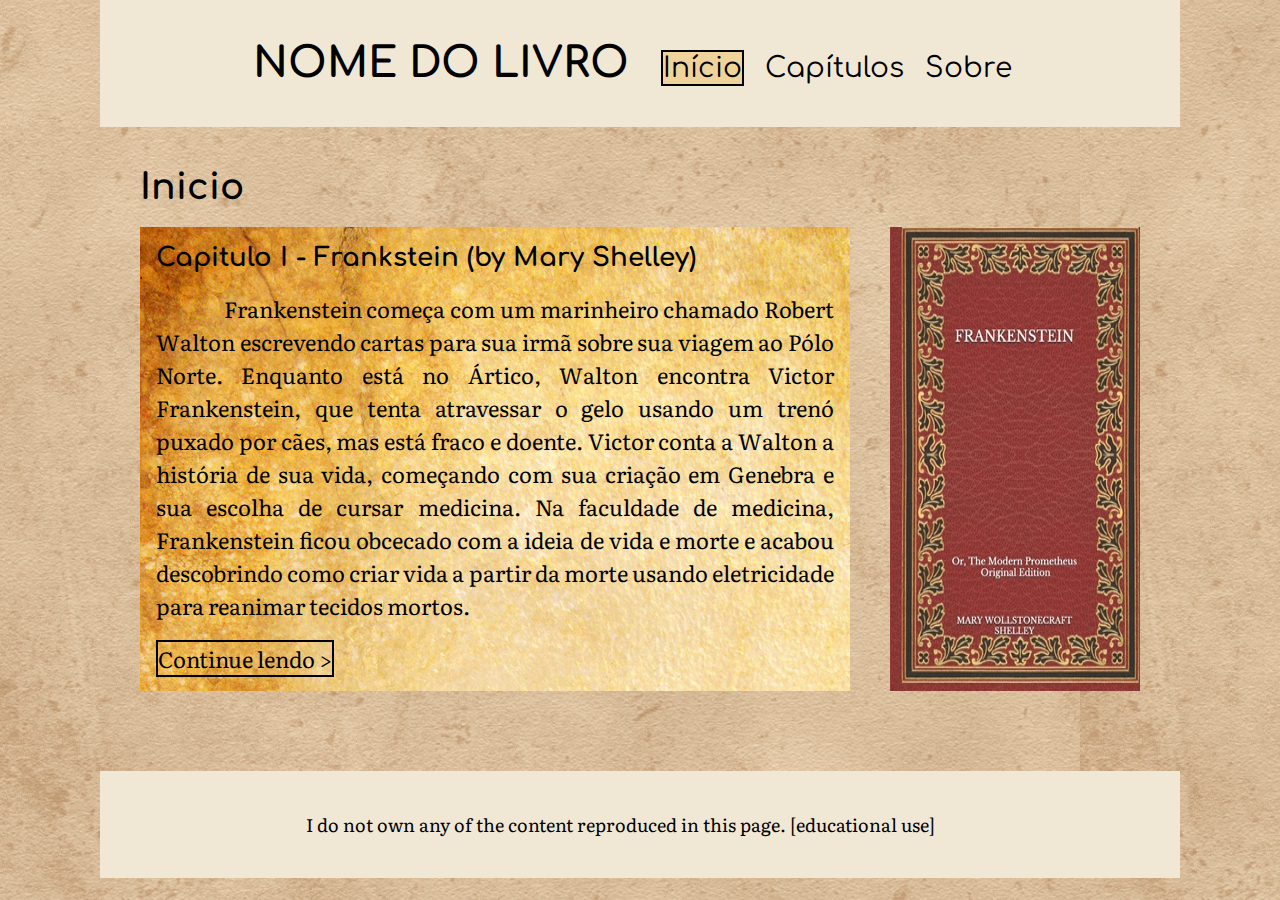
<file: index.html>
<!DOCTYPE html>
<html lang="pt-br">
<head>
  <meta charset="UTF-8">
  <meta name="viewport" content="width=device-width, initial-scale=1.0">
  <title>Nome do Livro</title>
  <link rel="stylesheet" href=".\main.css">
  <link rel="preconnect" href="https://fonts.googleapis.com">
  <link rel="preconnect" href="https://fonts.gstatic.com" crossorigin>
  <link href="https://fonts.googleapis.com/css2?family=Comfortaa:wght@300..700" rel="stylesheet">
  <link href="https://fonts.googleapis.com/css2?family=Literata:opsz@7..72&display=swap" rel="stylesheet">
</head>
<header class="container">
    <h1>NOME DO LIVRO</h1>
    <nav>
      <ul>
        <li><a id="selecao" href="#">Início</a></li>
        <li><a href=".\capitulos.html">Capítulos</a></li>
        <li><a href=".\sobre.html">Sobre</a></li>
      </ul>
    </nav>
</header>
<section>
  <div class="container">
    <div>
      <h2>Inicio</h2>
      <div class="parch">
        <h3>Capitulo I - Frankstein (by Mary Shelley)</h3>
        <p> Frankenstein começa com um marinheiro chamado Robert Walton escrevendo cartas para sua irmã sobre sua viagem ao Pólo Norte. Enquanto está no Ártico, Walton encontra Victor Frankenstein, que tenta atravessar o gelo usando um trenó puxado por cães, mas está fraco e doente. Victor conta a Walton a história de sua vida, começando com sua criação em Genebra e sua escolha de cursar medicina.

          Na faculdade de medicina, Frankenstein ficou obcecado com a ideia de vida e morte e acabou descobrindo como criar vida a partir da morte usando eletricidade para reanimar tecidos mortos. </p>
        <a href=".\capitulo1.html"> Continue lendo ></a>
      </div>    
    </div>
    <img src=".\images\frank_cover.jpg" alt="Estante com lombadas de obras antigas de literatura">
  </div>
</section>
<footer class="container">
  <p>I do not own any of the content reproduced in this page. [educational use]</p>
</footer>
</file>
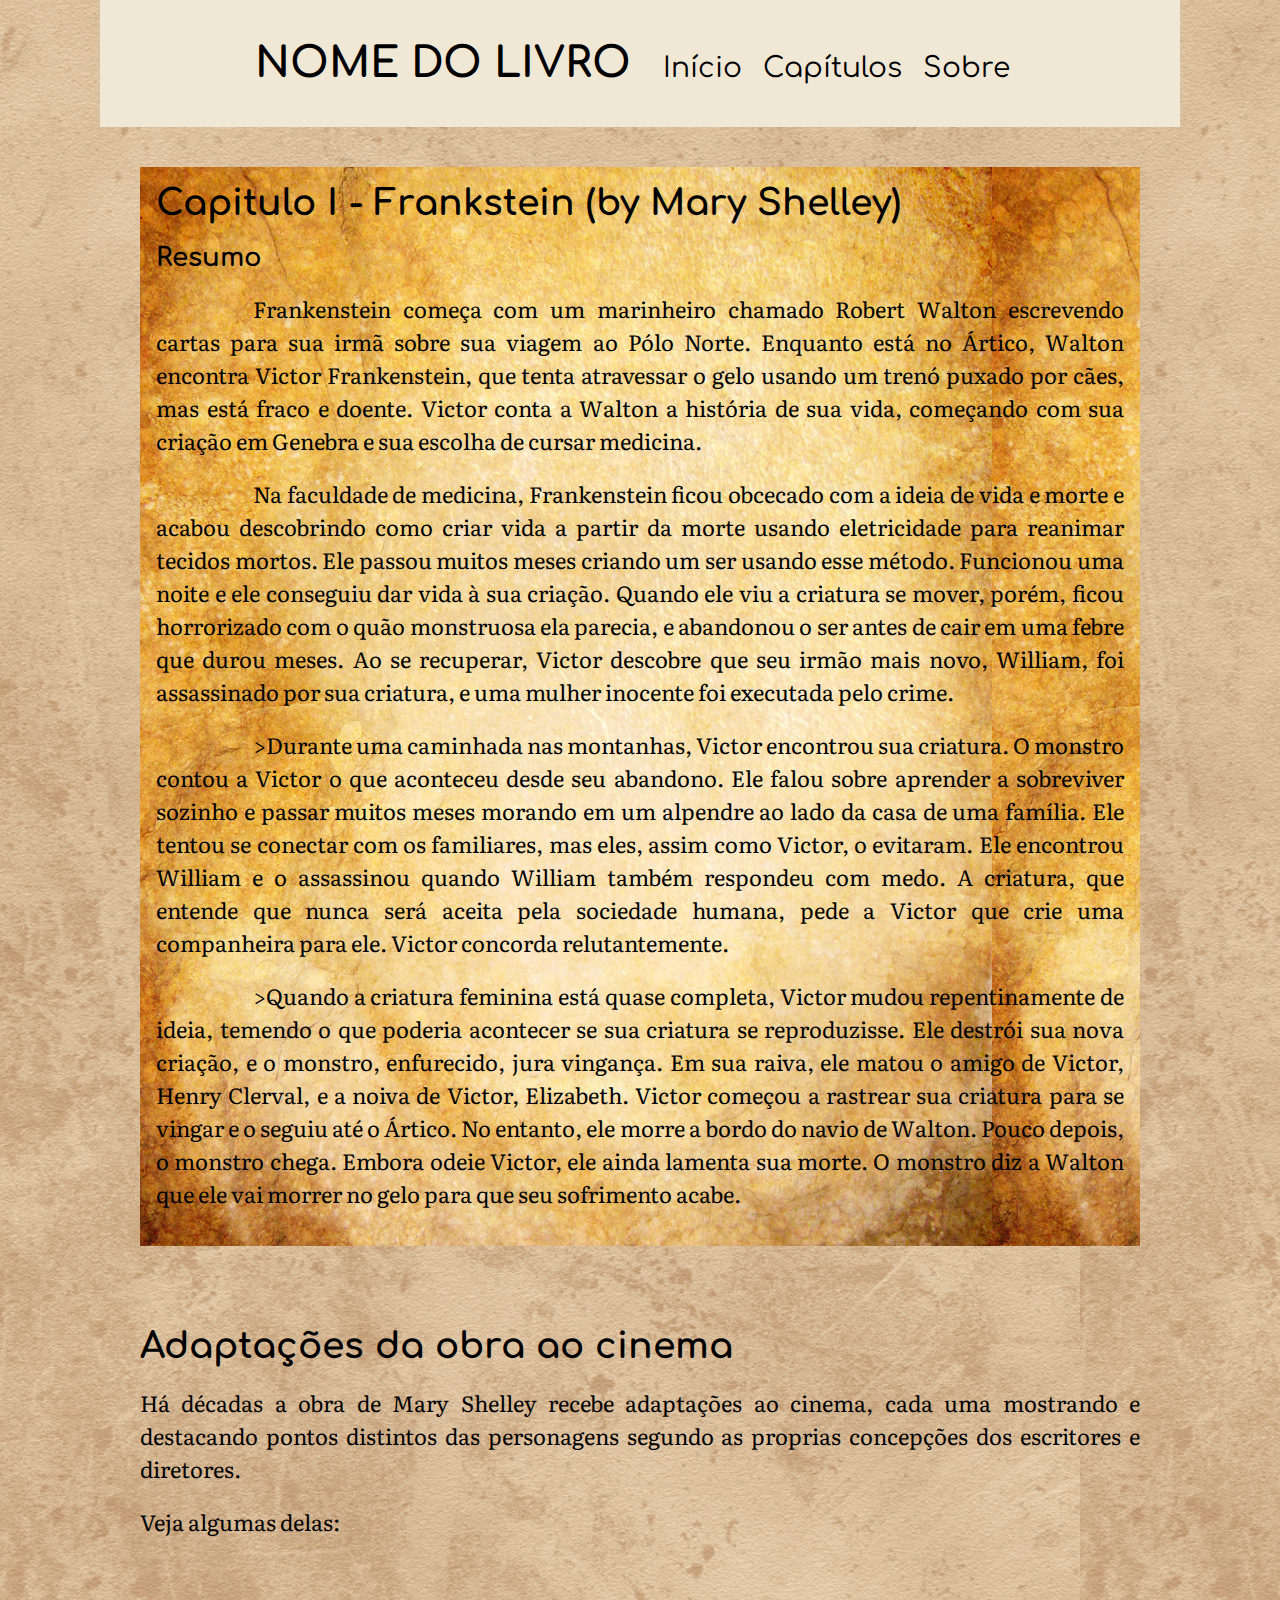
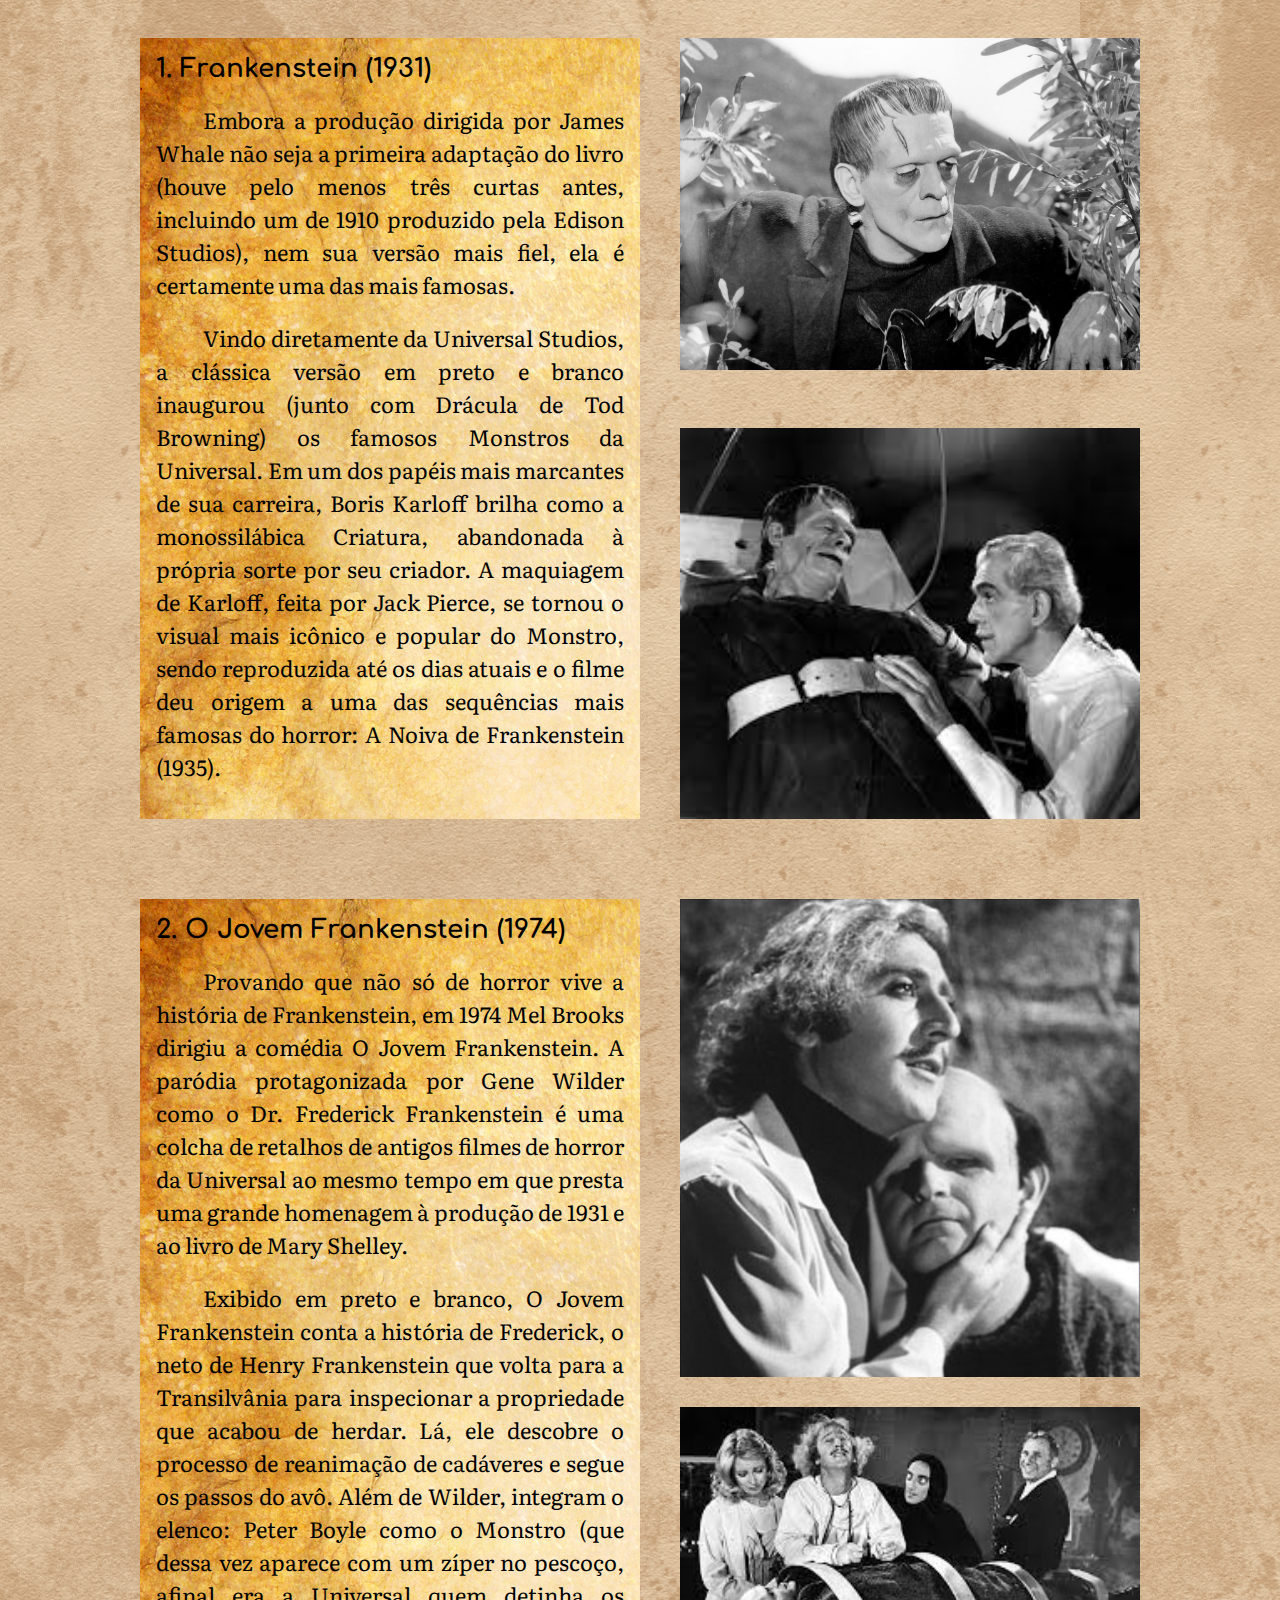
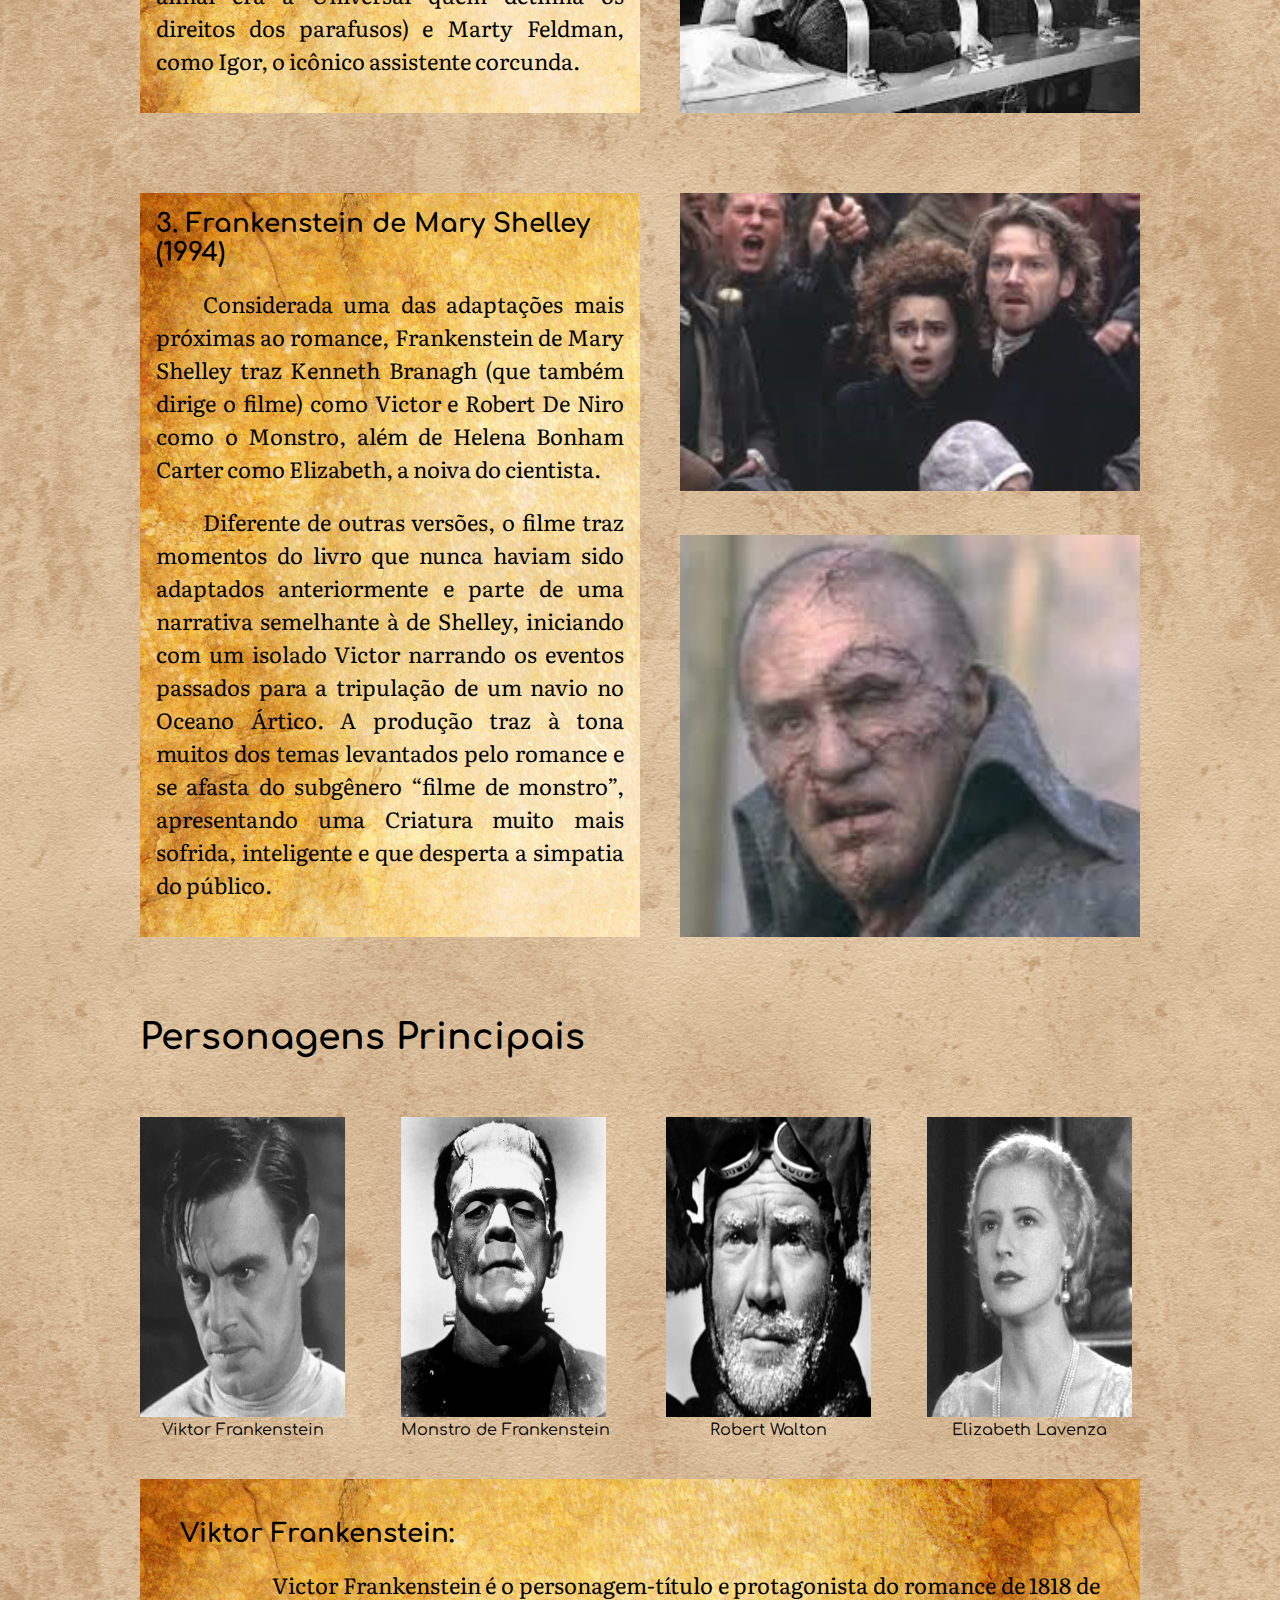
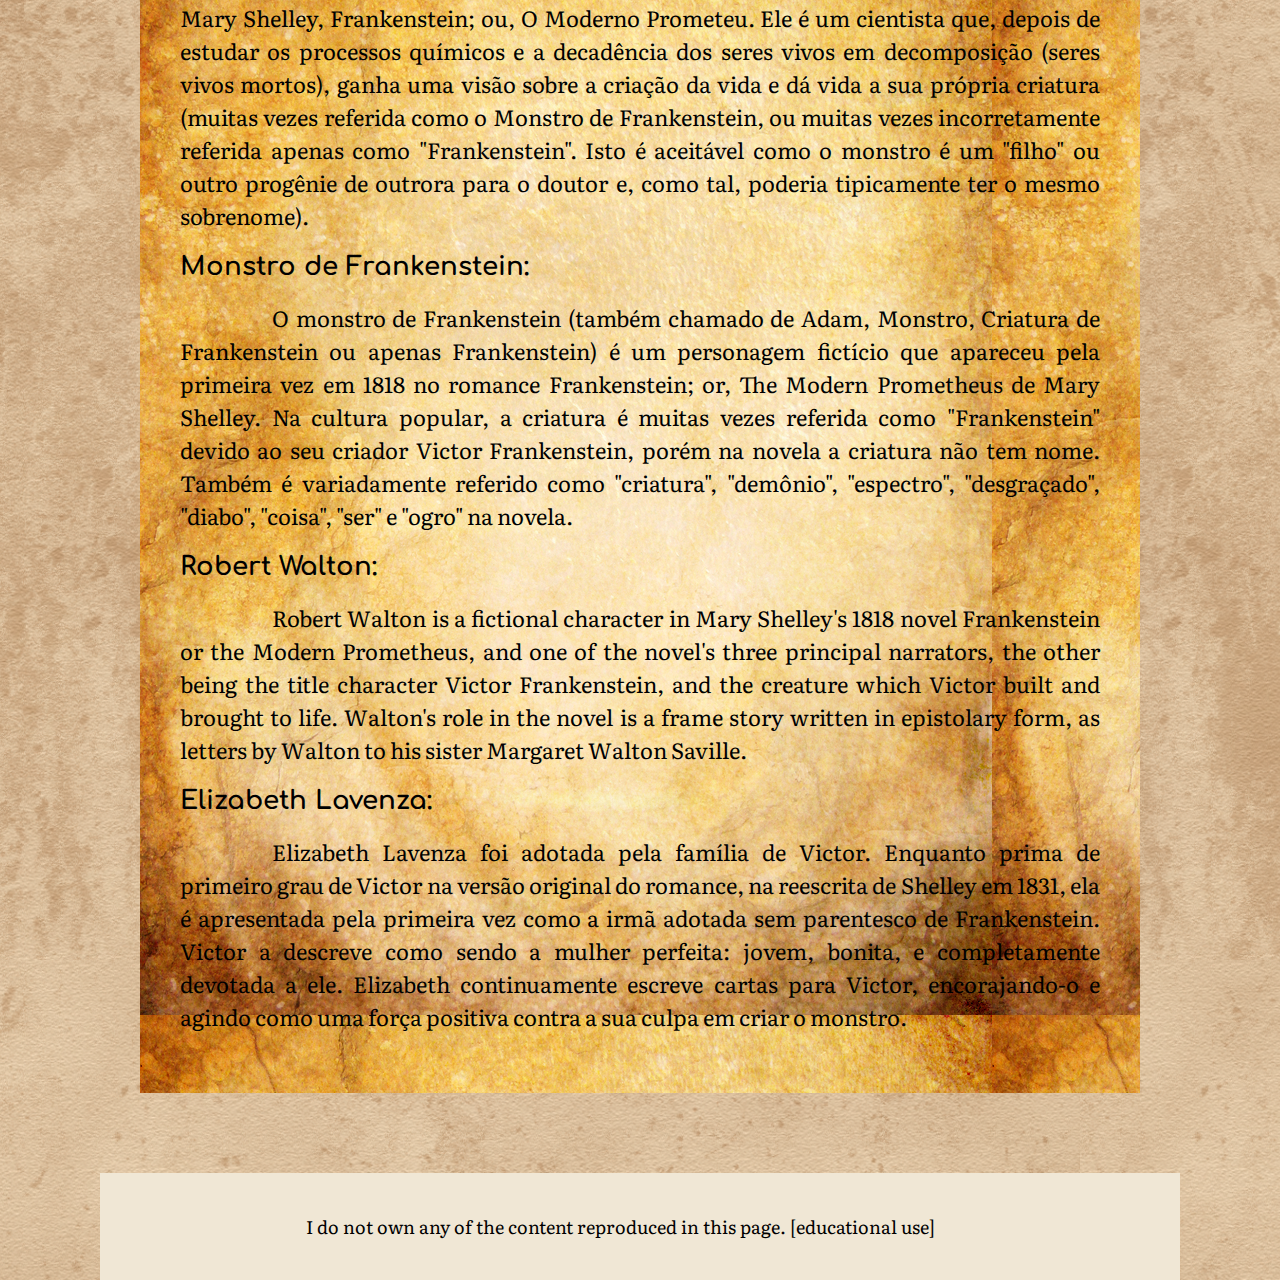
<file: capitulo1.html>
<!DOCTYPE html>
<html lang="pt-br">
<head>
  <meta charset="UTF-8">
  <meta name="viewport" content="width=device-width, initial-scale=1.0">
  <title>Nome do Livro</title>
  <link rel="stylesheet" href=".\main.css">
  <link rel="preconnect" href="https://fonts.googleapis.com">
  <link rel="preconnect" href="https://fonts.gstatic.com" crossorigin>
  <link href="https://fonts.googleapis.com/css2?family=Comfortaa:wght@300..700" rel="stylesheet">
  <link href="https://fonts.googleapis.com/css2?family=Literata:opsz@7..72&display=swap" rel="stylesheet">
</head>
<header class="container">
    <h1>NOME DO LIVRO</h1>
    <nav>
      <ul>
        <li><a href=".\index.html">Início</a></li>
        <li><a href=".\capitulos.html">Capítulos</a></li>
        <li><a href=".\sobre.html">Sobre</a></li>
      </ul>
    </nav>
</header>
<section>
  <div class="container">
    <div class="parch">
      <h2>Capitulo I - Frankstein (by Mary Shelley)</h2>
      <h3>Resumo</h3>
      <p>Frankenstein começa com um marinheiro chamado Robert Walton escrevendo cartas para sua irmã sobre sua viagem ao Pólo Norte. Enquanto está no Ártico, Walton encontra Victor Frankenstein, que tenta atravessar o gelo usando um trenó puxado por cães, mas está fraco e doente. Victor conta a Walton a história de sua vida, começando com sua criação em Genebra e sua escolha de cursar medicina.</p>
      <p>Na faculdade de medicina, Frankenstein ficou obcecado com a ideia de vida e morte e acabou descobrindo como criar vida a partir da morte usando eletricidade para reanimar tecidos mortos. Ele passou muitos meses criando um ser usando esse método. Funcionou uma noite e ele conseguiu dar vida à sua criação. Quando ele viu a criatura se mover, porém, ficou horrorizado com o quão monstruosa ela parecia, e abandonou o ser antes de cair em uma febre que durou meses. Ao se recuperar, Victor descobre que seu irmão mais novo, William, foi assassinado por sua criatura, e uma mulher inocente foi executada pelo crime.</p>
      <p>>Durante uma caminhada nas montanhas, Victor encontrou sua criatura. O monstro contou a Victor o que aconteceu desde seu abandono. Ele falou sobre aprender a sobreviver sozinho e passar muitos meses morando em um alpendre ao lado da casa de uma família. Ele tentou se conectar com os familiares, mas eles, assim como Victor, o evitaram. Ele encontrou William e o assassinou quando William também respondeu com medo. A criatura, que entende que nunca será aceita pela sociedade humana, pede a Victor que crie uma companheira para ele. Victor concorda relutantemente.</p>
      <p>>Quando a criatura feminina está quase completa, Victor mudou repentinamente de ideia, temendo o que poderia acontecer se sua criatura se reproduzisse. Ele destrói sua nova criação, e o monstro, enfurecido, jura vingança. Em sua raiva, ele matou o amigo de Victor, Henry Clerval, e a noiva de Victor, Elizabeth. Victor começou a rastrear sua criatura para se vingar e o seguiu até o Ártico. No entanto, ele morre a bordo do navio de Walton. Pouco depois, o monstro chega. Embora odeie Victor, ele ainda lamenta sua morte. O monstro diz a Walton que ele vai morrer no gelo para que seu sofrimento acabe.</p>
    </div>    
  </div>
</section>
<section>
  <div class="container">
    <div>
      <h2>Adaptações da obra ao cinema</h2>
      <p id="sem_indentacao">Há décadas a obra de Mary Shelley recebe adaptações ao cinema, cada uma mostrando e destacando pontos distintos das personagens segundo as proprias concepções dos escritores e diretores. </p>
      <p id="sem_indentacao">Veja algumas delas:</p>
    </div>
  </div>
  <div class="container">
    <div class="parch">
      <h3>1. Frankenstein (1931)</h3>
      <p>Embora a produção dirigida por James Whale não seja a primeira adaptação do livro (houve pelo menos três curtas antes, incluindo um de 1910 produzido pela Edison Studios), nem sua versão mais fiel, ela é certamente uma das mais famosas.</p>
      <p>Vindo diretamente da Universal Studios, a clássica versão em preto e branco inaugurou (junto com Drácula de Tod Browning) os famosos Monstros da Universal. Em um dos papéis mais marcantes de sua carreira, Boris Karloff brilha como a monossilábica Criatura, abandonada à própria sorte por seu criador. A maquiagem de Karloff, feita por Jack Pierce, se tornou o visual mais icônico e popular do Monstro, sendo reproduzida até os dias atuais e o filme deu origem a uma das sequências mais famosas do horror: A Noiva de Frankenstein (1935). </p>
    </div>
    <div class="distr_vert">
      <img id="filme1" src=".\images\frank_monster.jpg" alt="Monstro de frankenstein">
      <img id="filme1" src=".\images\alive.jpg" alt="Dr Frankstein e o monstro">
    </div>  
  </div>
  <div class="container">
    <div class="parch">
      <h3>2. O Jovem Frankenstein (1974)</h3>
      <p>Provando que não só de horror vive a história de Frankenstein, em 1974 Mel Brooks dirigiu a comédia O Jovem Frankenstein. A paródia protagonizada por Gene Wilder como o Dr. Frederick Frankenstein é uma colcha de retalhos de antigos filmes de horror da Universal ao mesmo tempo em que presta uma grande homenagem à produção de 1931 e ao livro de Mary Shelley.</p>
      <p>Exibido em preto e branco, O Jovem Frankenstein conta a história de Frederick, o neto de Henry Frankenstein que volta para a Transilvânia para inspecionar a propriedade que acabou de herdar.  Lá, ele descobre o processo de reanimação de cadáveres e segue os passos do avô. Além de Wilder, integram o elenco: Peter Boyle como o Monstro (que dessa vez aparece com um zíper no pescoço, afinal era a Universal quem detinha os direitos dos parafusos) e Marty Feldman, como Igor, o icônico assistente corcunda.</p>
    </div>
    <div class="distr_vert">
      <img id="filme1" src=".\images\young_frank.jpg" alt="Dr Frankstein e o monstro">
      <img id="filme1" src=".\images\young_frank_cast.jpg" alt="Elenco de O Jovem Frankstein">
    </div>  
  </div>
  <div class="container">
    <div class="parch">
      <h3>3. Frankenstein de Mary Shelley (1994)</h3>
      <p>Considerada uma das adaptações mais próximas ao romance, Frankenstein de Mary Shelley traz Kenneth Branagh (que também dirige o filme) como Victor e Robert De Niro como o Monstro, além de Helena Bonham Carter como Elizabeth, a noiva do cientista. </p>
      <p>Diferente de outras versões, o filme traz momentos do livro que nunca haviam sido adaptados anteriormente e parte de uma narrativa semelhante à de Shelley, iniciando com um isolado Victor narrando os eventos passados para a tripulação de um navio no Oceano Ártico. A produção traz à tona muitos dos temas levantados pelo romance e se afasta do subgênero “filme de monstro”, apresentando uma Criatura muito mais sofrida, inteligente e que desperta a simpatia do público. </p>
    </div>
    <div class="distr_vert">
      <img id="filme1" src=".\images\frank_1994.jpg" alt="Dr Frankstein e o monstro">
      <img id="filme1" src=".\images\frank_deniro.jpg" alt="Elenco de O Jovem Frankstein">
    </div>  
  </div>
</section>
<section >  
  <div class="container">
    <h2 id="personagens">Personagens Principais</h2>
  </div>  
    <ul class="personagens">
      <li>
        <figure>
          <img src=".\images\viktor_frankenstein.webp" alt="Viktor Frankenstein">
          <figcaption>Viktor Frankenstein</figcaption>
        </figure>
      </li>
      <li>
        <figure>
          <img src=".\images\frankenstein_monster.jpg" alt="Monstro de Frankenstein">
          <figcaption>Monstro de Frankenstein</figcaption>
        </figure>
      </li>
      <li>
        <figure>
          <img src=".\images\robert_walton.jpg" alt="Robert Walton">
          <figcaption>Robert Walton</figcaption>
        </figure>
      </li>
      <li>
        <figure>
          <img src=".\images\lavenza.webp" alt="Elizabeth Lavenza">
          <figcaption>Elizabeth Lavenza</figcaption>
        </figure>
      </li>
    </ul>
  </div>
  <div class="container">
    <div class="bio">
      <h3>Viktor Frankenstein: </h3>
      <p>Victor Frankenstein é o personagem-título e protagonista do romance de 1818 de Mary Shelley, Frankenstein; ou, O Moderno Prometeu. Ele é um cientista que, depois de estudar os processos químicos e a decadência dos seres vivos em decomposição (seres vivos mortos), ganha uma visão sobre a criação da vida e dá vida a sua própria criatura (muitas vezes referida como o Monstro de Frankenstein, ou muitas vezes incorretamente referida apenas como "Frankenstein". Isto é aceitável como o monstro é um "filho" ou outro progênie de outrora para o doutor e, como tal, poderia tipicamente ter o mesmo sobrenome).</p>
    
      <h3>Monstro de Frankenstein: </h3>
      <p>O monstro de Frankenstein (também chamado de Adam, Monstro, Criatura de Frankenstein ou apenas Frankenstein) é um personagem fictício que apareceu pela primeira vez em 1818 no romance Frankenstein; or, The Modern Prometheus de Mary Shelley. Na cultura popular, a criatura é muitas vezes referida como "Frankenstein" devido ao seu criador Victor Frankenstein, porém na novela a criatura não tem nome. Também é variadamente referido como "criatura", "demônio", "espectro", "desgraçado", "diabo", "coisa", "ser" e "ogro" na novela.</p>
    
      <h3>Robert Walton: </h3>
      <p>Robert Walton is a fictional character in Mary Shelley's 1818 novel Frankenstein or the Modern Prometheus, and one of the novel's three principal narrators, the other being the title character Victor Frankenstein, and the creature which Victor built and brought to life. Walton's role in the novel is a frame story written in epistolary form, as letters by Walton to his sister Margaret Walton Saville.</p>
    
      <h3>Elizabeth Lavenza: </h3>
      <p>Elizabeth Lavenza foi adotada pela família de Victor. Enquanto prima de primeiro grau de Victor na versão original do romance, na reescrita de Shelley em 1831, ela é apresentada pela primeira vez como a irmã adotada sem parentesco de Frankenstein. Victor a descreve como sendo a mulher perfeita: jovem, bonita, e completamente devotada a ele. Elizabeth continuamente escreve cartas para Victor, encorajando-o e agindo como uma força positiva contra a sua culpa em criar o monstro.</p>
    </div>
  </section>
  <footer class="container">
    <p>I do not own any of the content reproduced in this page. [educational use]</p>
  </footer>
</file>
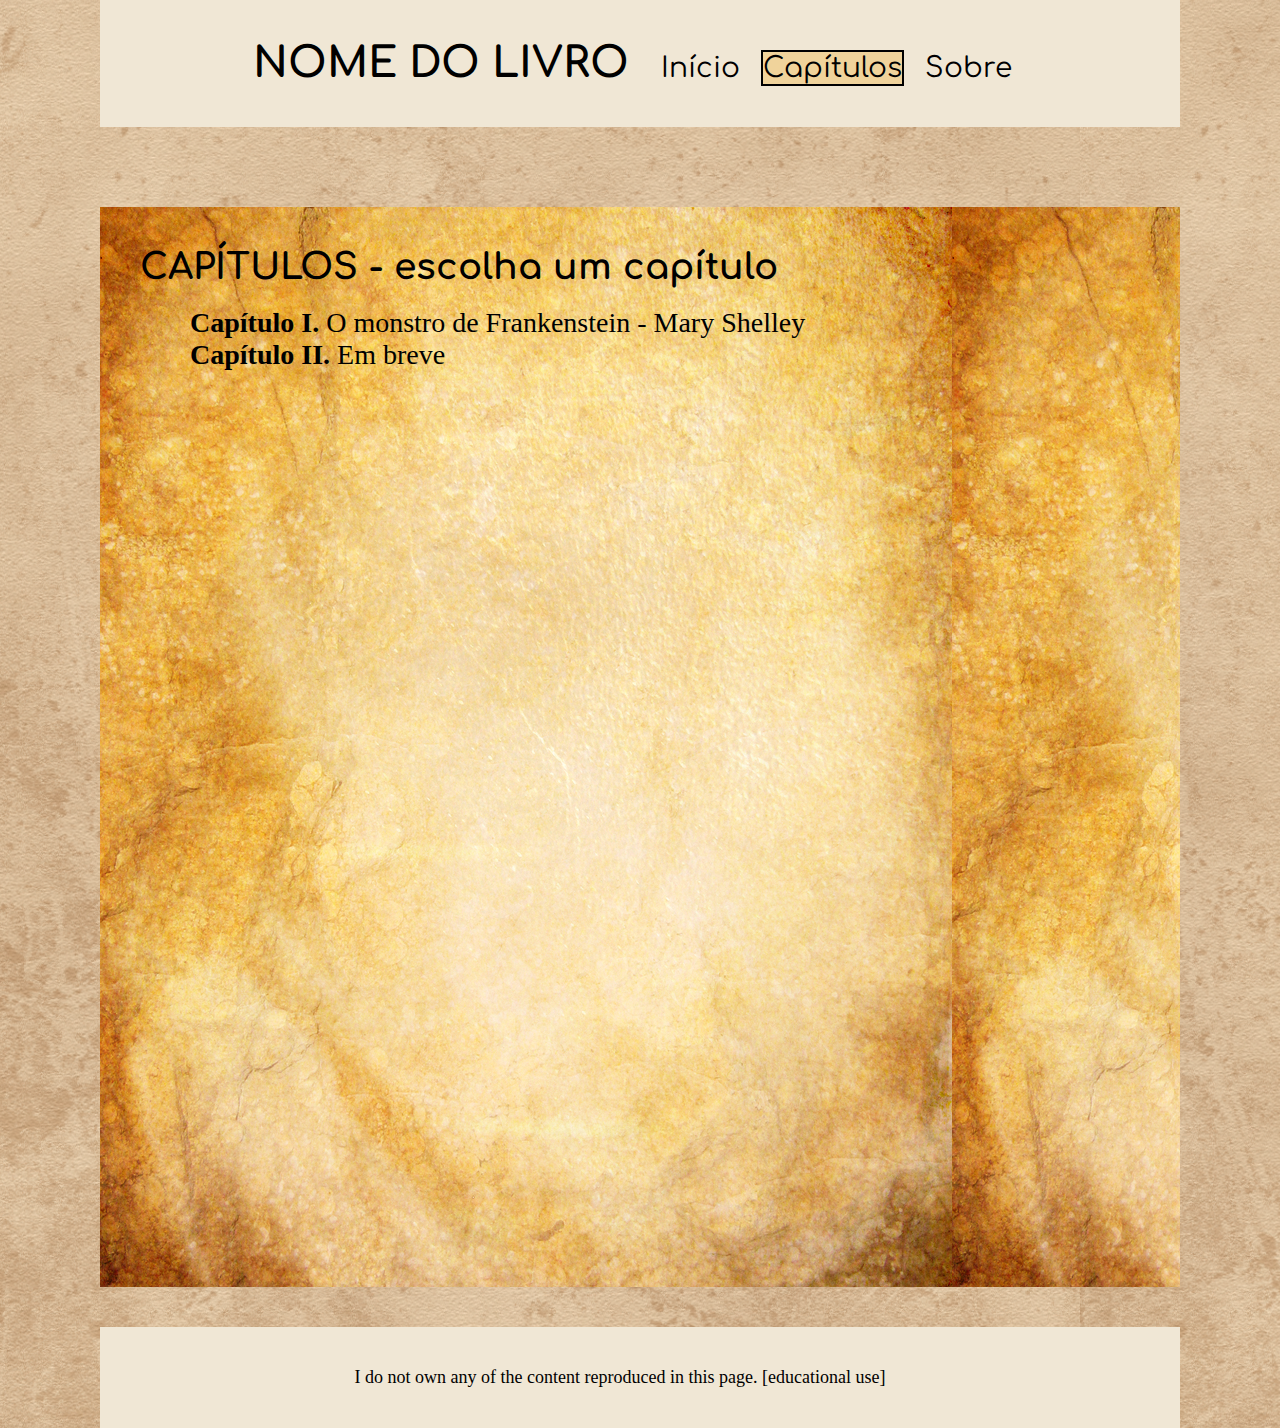
<file: capitulos.html>
<!DOCTYPE html>
<html lang="pt-br">
<head>
  <meta charset="UTF-8">
  <meta name="viewport" content="width=device-width, initial-scale=1.0">
  <title>Nome do Livro</title>
  <link rel="stylesheet" href=".\main.css">
  <link rel="preconnect" href="https://fonts.googleapis.com">
  <link rel="preconnect" href="https://fonts.gstatic.com" crossorigin>
  <link href="https://fonts.googleapis.com/css2?family=Comfortaa:wght@300..700" rel="stylesheet">
</head>
<header class="container">
    <h1>NOME DO LIVRO</h1>
    <nav>
      <ul>
        <li><a href=".\index.html">Início</a></li>
        <li><a id="selecao" href=".\capitulos.html">Capítulos</a></li>
        <li><a href=".\sobre.html">Sobre</a></li>
      </ul>
    </nav>
</header>
<body>
  <div class="container-capitulos">
    <h2>CAPÍTULOS - escolha um capítulo</h2>
    <ul>
      <li><a href="./capitulo1.html"><b>Capítulo I. </b> O monstro de Frankenstein - Mary Shelley </a></li>
      <li><a href=""><b>Capítulo II. </b> Em breve </a></li>
    </ul>
  </div>
</body>

<footer class="container">
  <p>I do not own any of the content reproduced in this page. [educational use]</p>
</footer>
</file>
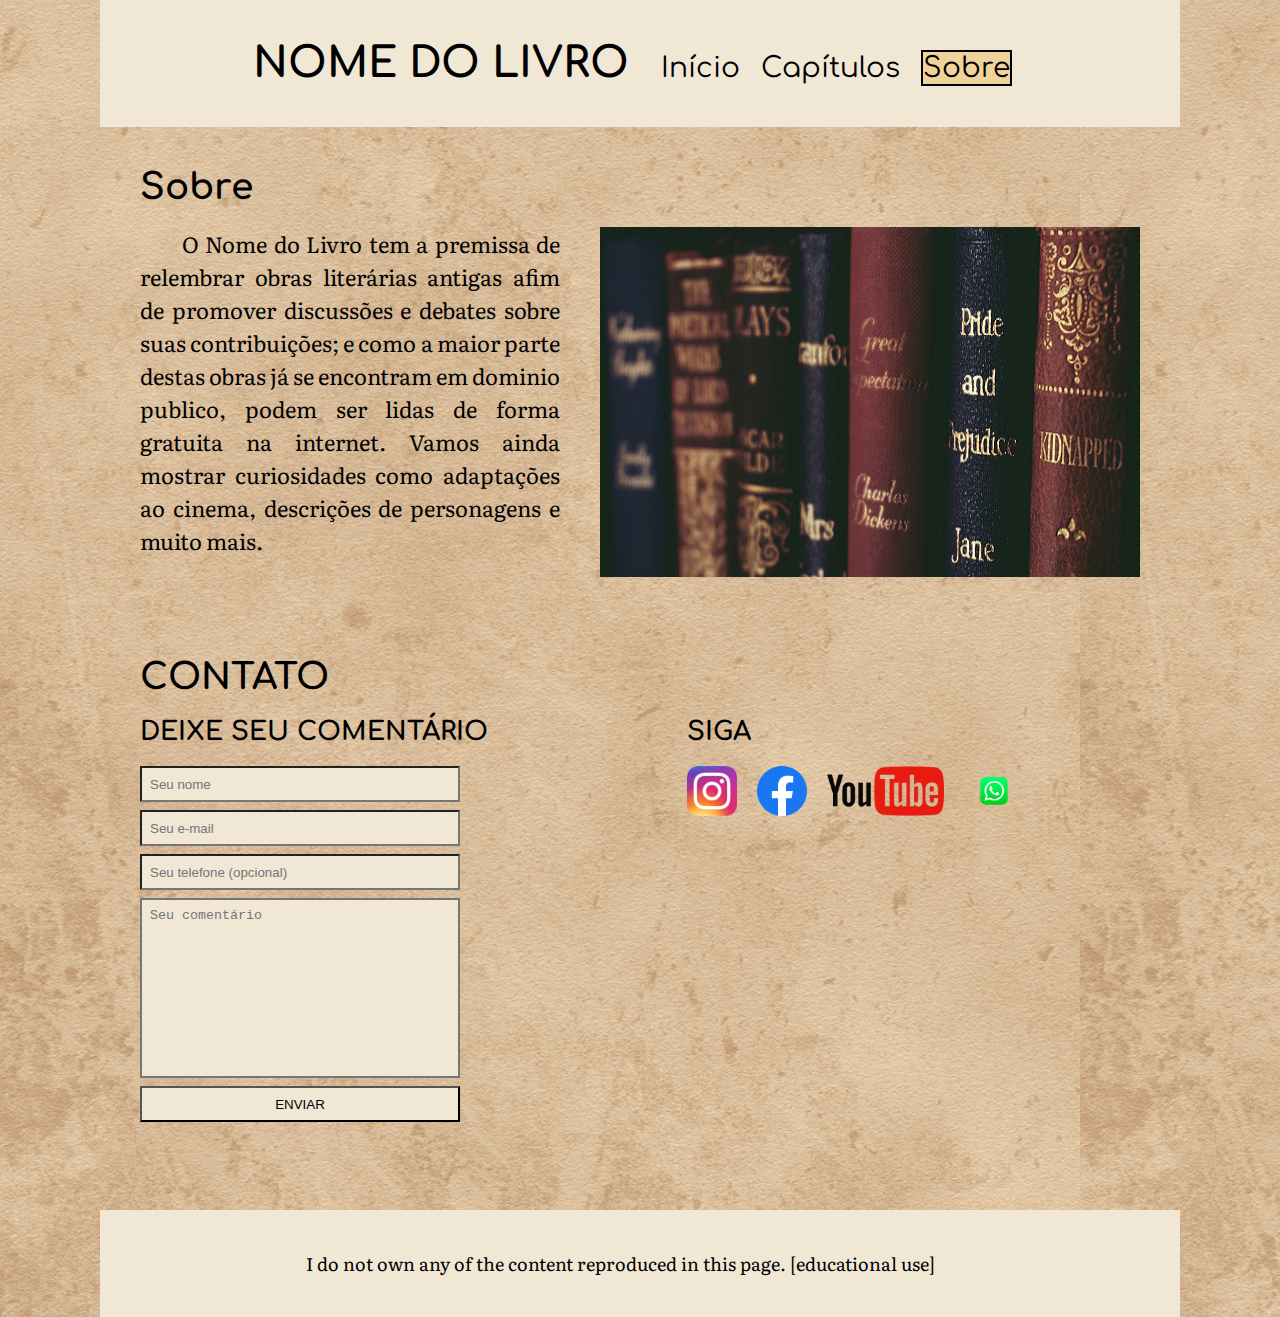
<file: sobre.html>
<!DOCTYPE html>
<html lang="pt-br">
<head>
  <meta charset="UTF-8">
  <meta name="viewport" content="width=device-width, initial-scale=1.0">
  <title>Nome do Livro</title>
  <link rel="stylesheet" href=".\main.css">
  <link rel="preconnect" href="https://fonts.googleapis.com">
  <link rel="preconnect" href="https://fonts.gstatic.com" crossorigin>
  <link href="https://fonts.googleapis.com/css2?family=Comfortaa:wght@300..700" rel="stylesheet">
  <link href="https://fonts.googleapis.com/css2?family=Literata:opsz@7..72&display=swap" rel="stylesheet">
</head>
<header class="container">
    <h1>NOME DO LIVRO</h1>
    <nav>
      <ul>
        <li><a href=".\index.html">Início</a></li>
        <li><a href=".\capitulos.html">Capítulos</a></li>
        <li><a id="selecao" href=".\sobre.html">Sobre</a></li>
      </ul>
    </nav>
</header>
<section>
  <div class="container">
    <div>
      <h2>Sobre</h2>
      <p>O Nome do Livro tem a premissa de relembrar obras literárias antigas afim de promover discussões e debates sobre suas contribuições; e como a maior parte destas obras já se encontram em dominio publico, podem ser lidas de forma gratuita na internet. Vamos ainda mostrar curiosidades como adaptações ao cinema, descrições de personagens e muito mais.</p>
    </div>
    <img src=".\images\livros.png" alt="Estante com lombadas de obras antigas de literatura">
  </div>
</section>
<section>
  <div class="contato">
    <div>
      <h2>CONTATO</h2>
      <h3>DEIXE SEU COMENTÁRIO</h3>
      <form>
        <input type="name" placeholder="Seu nome" required>
        <input type="email" placeholder="Seu e-mail" required>
        <input type="tel" placeholder="Seu telefone (opcional)">
        <textarea placeholder="Seu comentário" required></textarea>
        <button type="submit">ENVIAR</button>
      </form>
    </div>
    <div class="social">
      <h3>SIGA</h3>
      <ul>
        <li><a href="#"><img src=".\images\instagram.png" alt="logo intagram"></a></li>
        <li><a href="#"><img src=".\images\facebook.png" alt="logo facebook"></a></li>
        <li><a href="#"><img src=".\images\youtube.png" alt="logo youtube"></a></li>
        <li><a href="#"><img src=".\images\whatsapp.png" alt="logo whatsapp"></a></li>
      </ul>
    </div>
  </div>
</section>
<footer class="container">
  <p>I do not own any of the content reproduced in this page. [educational use]</p>
</footer>
</file>
